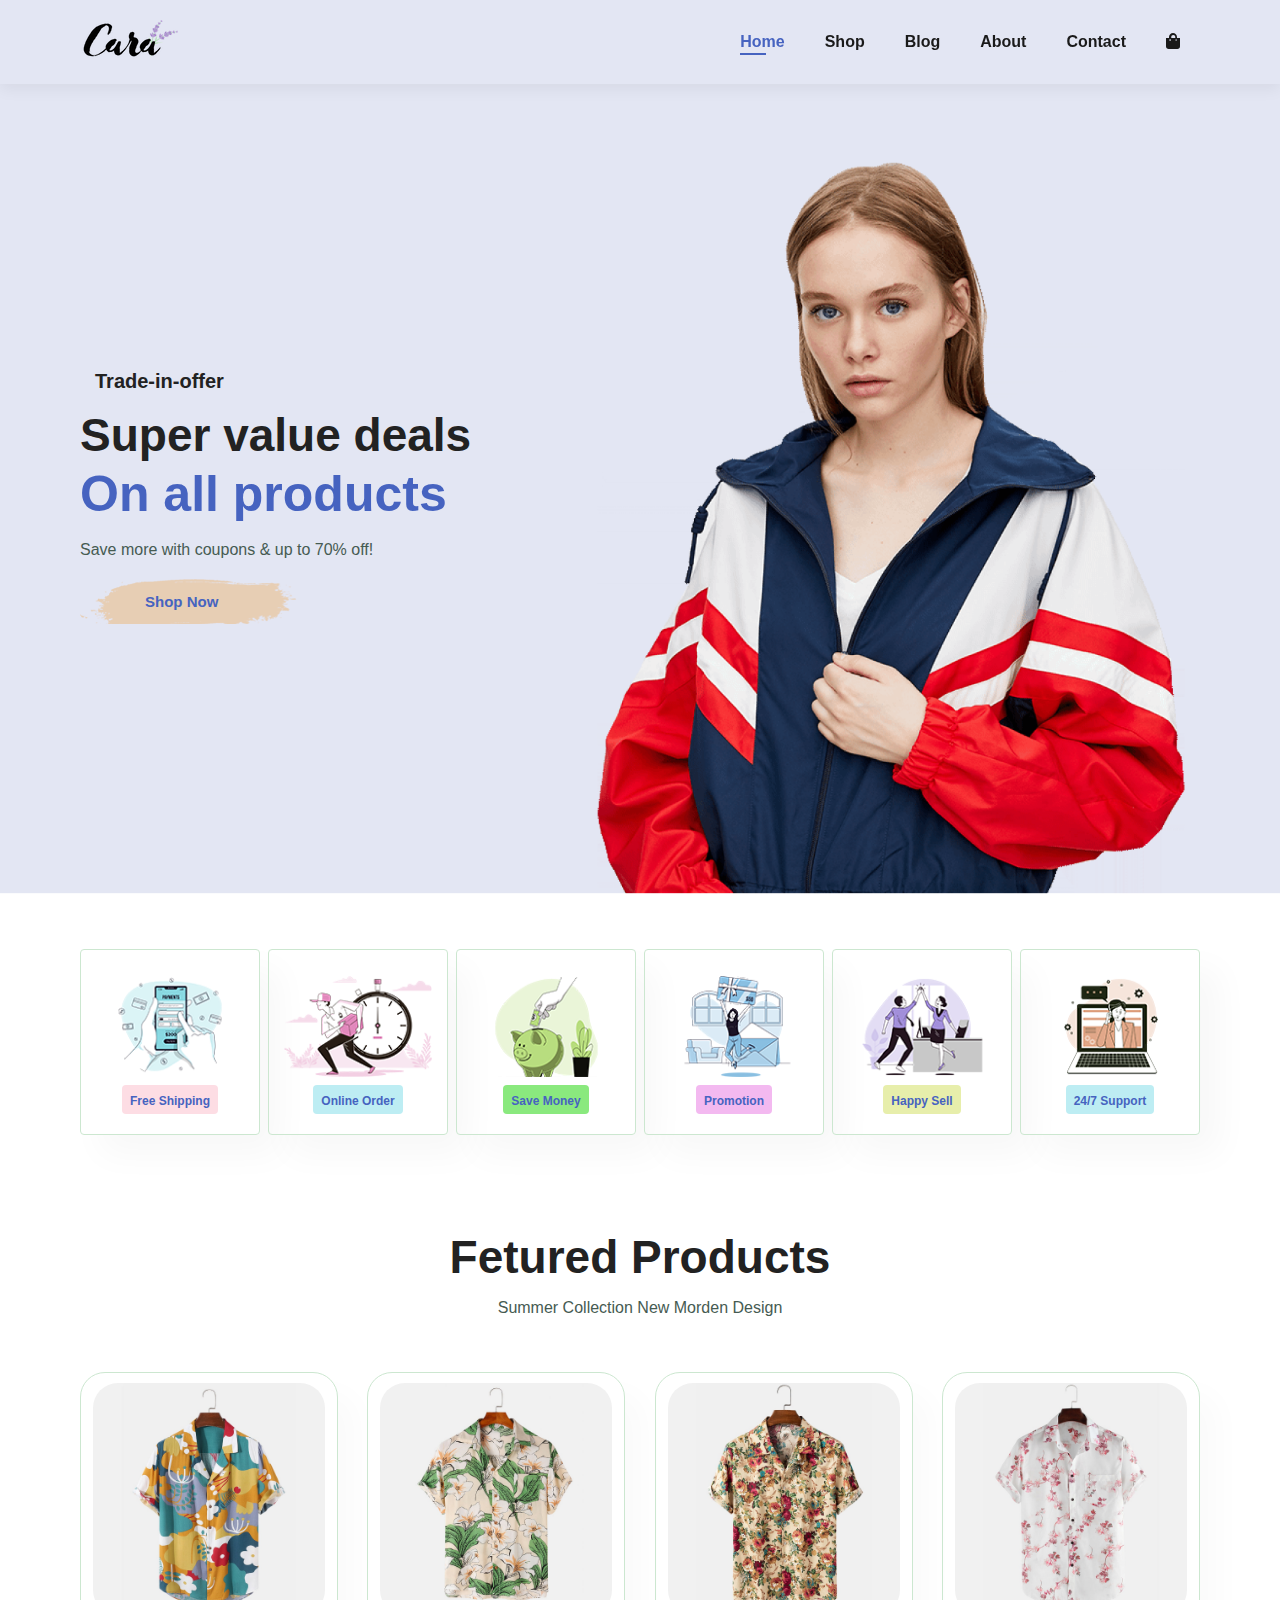
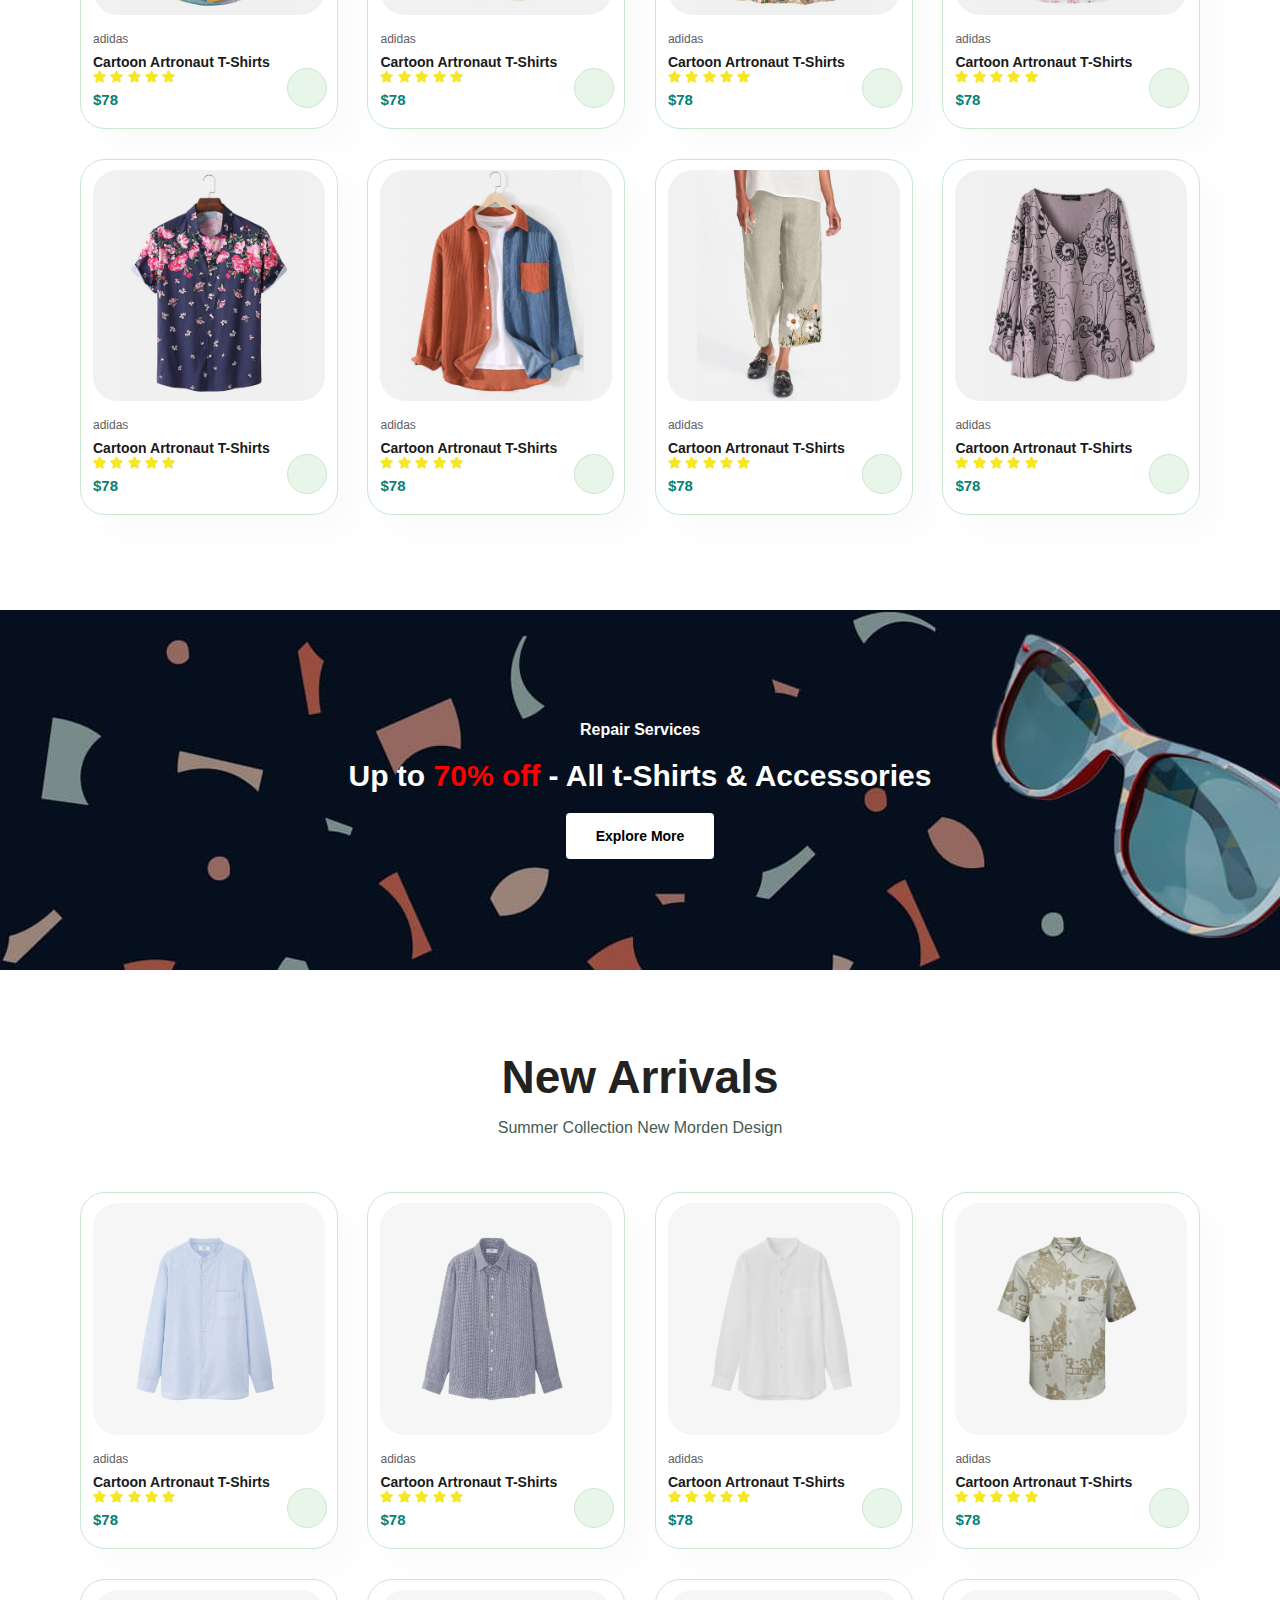
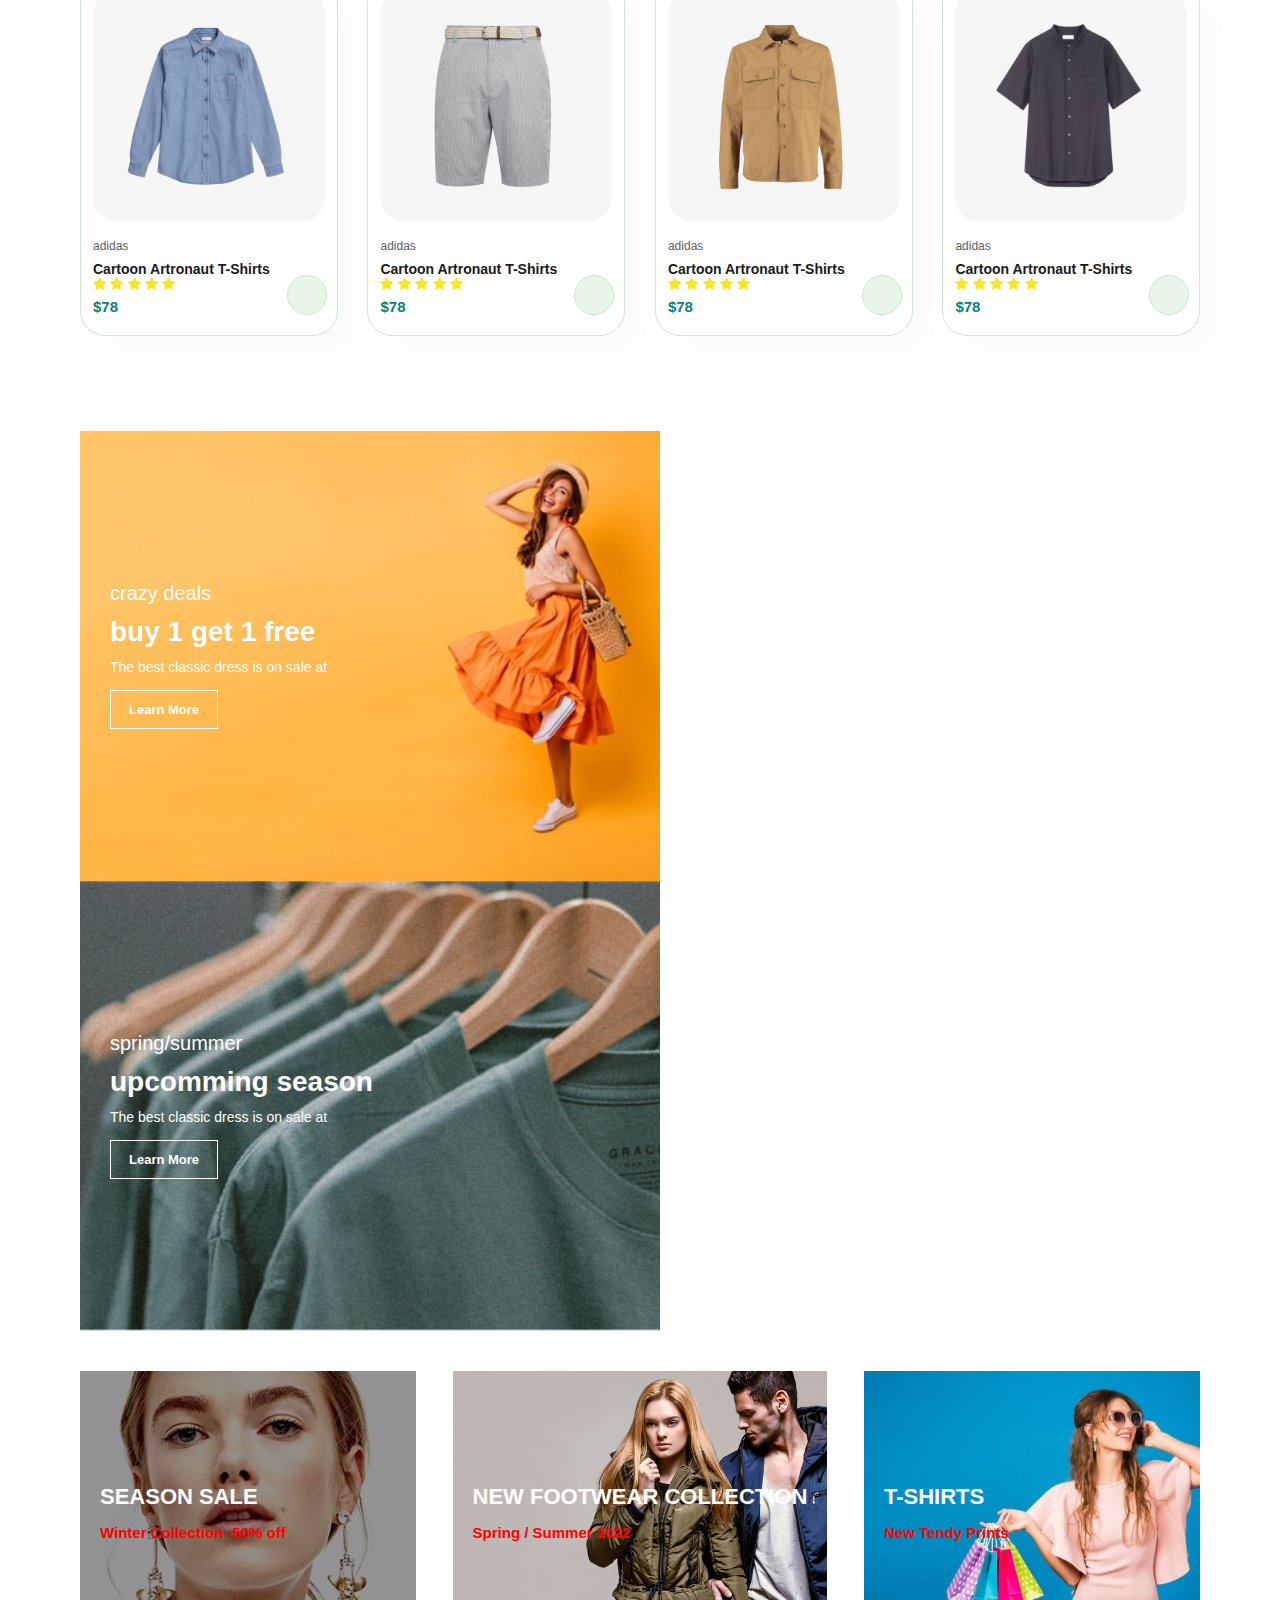
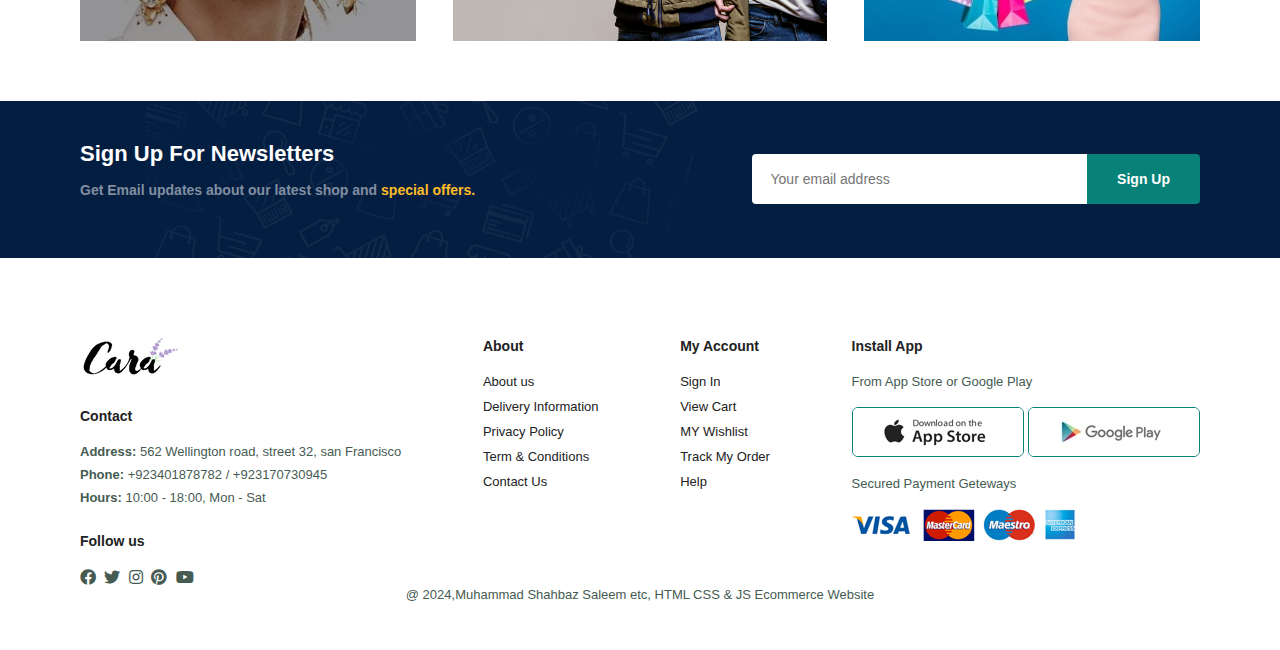
<file: index.html>
<!DOCTYPE html>
<html lang="en">
<head>
    <meta charset="UTF-8">
    <meta name="viewport" content="width=device-width, initial-scale=1.0">
    <title>Shahbaz Ecommerce Web</title>
    <link rel="stylesheet" href="https://pro.fontawesome.com/releases/v5.10.0/css/all.css" />
    <link rel="stylesheet" href="style.css">
</head>
<body>

    <section id="header">
        <a href="#">
            <img src="img/logo.png" class="logo" alt="">
        </a>

    <div>
         <ul id="navbar">
            <li><a class="active" href="index.html">Home</a></li>
            <li><a href="shop.html">Shop</a></li>
            <li><a href="blog.html">Blog</a></li>
            <li><a href="about.html">About</a></li>
            <li><a href="contact.html">Contact</a></li>
            <li id="ig-bag"><a href="chart.html"><i class="fa fa-shopping-bag"></i></a></li>
            <a href="#" id="close"><i class="fa fa-times"></i></a>
         </ul>
    </div>
    <div id="mobile">
        <a href="chart.html"><i class="fa fa-shopping-bag"></i></a>
        <i id="bar" class="fa fa-outdent"></i>
    </div>
    </section>

    <section id="hero">
        <h4>Trade-in-offer</h4>
        <h2>Super value deals</h2>
        <h1>On all products</h1>
        <p>Save more with coupons & up to 70% off! </p>
        <button>Shop Now</button>
    </section>

    <section id="feature" class="section-p1">
        <div class="fe-box">
            <img src="img/features/f1.png" alt="">
            <h6>Free Shipping</h6>
        </div>
        <div class="fe-box">
            <img src="img/features/f2.png" alt="">
            <h6>Online Order</h6>
        </div>
        <div class="fe-box">
            <img src="img/features/f3.png" alt="">
            <h6>Save Money</h6>
        </div>
        <div class="fe-box">
            <img src="img/features/f4.png" alt="">
            <h6>Promotion</h6>
        </div>
        <div class="fe-box">
            <img src="img/features/f5.png" alt="">
            <h6>Happy Sell</h6>
        </div>
        <div class="fe-box">
            <img src="img/features/f6.png" alt="">
            <h6>24/7 Support</h6>
        </div>
    </section>

    <section id="product1" class="section-p1">

        <h2>Fetured Products</h2>
        <p>Summer Collection New Morden Design</p>
        <div class="pro-container">
            <div class="pro">
                <img src="img/products/f1.jpg" alt="">
                <div class="des">
                    <span>adidas</span>
                    <h5>Cartoon Artronaut T-Shirts</h5>
                    <div class="star">
                        <i class="fa fa-star"></i>
                        <i class="fa fa-star"></i>
                        <i class="fa fa-star"></i>
                        <i class="fa fa-star"></i>
                        <i class="fa fa-star"></i>
                    </div>
                    <h4>$78</h4>
                </div>
                <a href="#"><i class="fa fa-shopping-cart cart" ></i></a>
                </div>

                <div class="pro">
                    <img src="img/products/f2.jpg" alt="">
                    <div class="des">
                        <span>adidas</span>
                        <h5>Cartoon Artronaut T-Shirts</h5>
                        <div class="star">
                            <i class="fa fa-star"></i>
                            <i class="fa fa-star"></i>
                            <i class="fa fa-star"></i>
                            <i class="fa fa-star"></i>
                            <i class="fa fa-star"></i>
                        </div>
                        <h4>$78</h4>
                    </div>
                    <a href="#"><i class="fa fa-shopping-cart cart" ></i></a>
                    </div>

                    <div class="pro">
                        <img src="img/products/f3.jpg" alt="">
                        <div class="des">
                            <span>adidas</span>
                            <h5>Cartoon Artronaut T-Shirts</h5>
                            <div class="star">
                                <i class="fa fa-star"></i>
                                <i class="fa fa-star"></i>
                                <i class="fa fa-star"></i>
                                <i class="fa fa-star"></i>
                                <i class="fa fa-star"></i>
                            </div>
                            <h4>$78</h4>
                        </div>
                        <a href="#"><i class="fa fa-shopping-cart cart" ></i></a>
                        </div>

                        <div class="pro">
                            <img src="img/products/f4.jpg" alt="">
                            <div class="des">
                                <span>adidas</span>
                                <h5>Cartoon Artronaut T-Shirts</h5>
                                <div class="star">
                                    <i class="fa fa-star"></i>
                                    <i class="fa fa-star"></i>
                                    <i class="fa fa-star"></i>
                                    <i class="fa fa-star"></i>
                                    <i class="fa fa-star"></i>
                                </div>
                                <h4>$78</h4>
                            </div>
                            <a href="#"><i class="fa fa-shopping-cart cart" ></i></a>
                            </div>

                            <div class="pro">
                                <img src="img/products/f5.jpg" alt="">
                                <div class="des">
                                    <span>adidas</span>
                                    <h5>Cartoon Artronaut T-Shirts</h5>
                                    <div class="star">
                                        <i class="fa fa-star"></i>
                                        <i class="fa fa-star"></i>
                                        <i class="fa fa-star"></i>
                                        <i class="fa fa-star"></i>
                                        <i class="fa fa-star"></i>
                                    </div>
                                    <h4>$78</h4>
                                </div>
                                <a href="#"><i class="fa fa-shopping-cart cart" ></i></a>
                                </div>

                                <div class="pro">
                                    <img src="img/products/f6.jpg" alt="">
                                    <div class="des">
                                        <span>adidas</span>
                                        <h5>Cartoon Artronaut T-Shirts</h5>
                                        <div class="star">
                                            <i class="fa fa-star"></i>
                                            <i class="fa fa-star"></i>
                                            <i class="fa fa-star"></i>
                                            <i class="fa fa-star"></i>
                                            <i class="fa fa-star"></i>
                                        </div>
                                        <h4>$78</h4>
                                    </div>
                                    <a href="#"><i class="fa fa-shopping-cart cart" ></i></a>
                                    </div>

                                    <div class="pro">
                                        <img src="img/products/f7.jpg" alt="">
                                        <div class="des">
                                            <span>adidas</span>
                                            <h5>Cartoon Artronaut T-Shirts</h5>
                                            <div class="star">
                                                <i class="fa fa-star"></i>
                                                <i class="fa fa-star"></i>
                                                <i class="fa fa-star"></i>
                                                <i class="fa fa-star"></i>
                                                <i class="fa fa-star"></i>
                                            </div>
                                            <h4>$78</h4>
                                        </div>
                                        <a href="#"><i class="fa fa-shopping-cart cart" ></i></a>
                                        </div>

                                        <div class="pro">
                                            <img src="img/products/f8.jpg" alt="">
                                            <div class="des">
                                                <span>adidas</span>
                                                <h5>Cartoon Artronaut T-Shirts</h5>
                                                <div class="star">
                                                    <i class="fa fa-star"></i>
                                                    <i class="fa fa-star"></i>
                                                    <i class="fa fa-star"></i>
                                                    <i class="fa fa-star"></i>
                                                    <i class="fa fa-star"></i>
                                                </div>
                                                <h4>$78</h4>
                                            </div>
                                            <a href="#"><i class="fa fa-shopping-cart cart" ></i></a>
                                            </div>

        </div>
    </section>

    <section id="bannar" class="section-m1">
        <h4>Repair Services</h4>
        <h2>Up to <span>70% off</span> - All t-Shirts & Accessories </h2>
        <button class="normal">Explore More</button>
    </section>

    <section id="product1" class="section-p1">

        <h2>New Arrivals</h2>
        <p>Summer Collection New Morden Design</p>
        <div class="pro-container">
            <div class="pro">
                <img src="img/products/n1.jpg" alt="">
                <div class="des">
                    <span>adidas</span>
                    <h5>Cartoon Artronaut T-Shirts</h5>
                    <div class="star">
                        <i class="fa fa-star"></i>
                        <i class="fa fa-star"></i>
                        <i class="fa fa-star"></i>
                        <i class="fa fa-star"></i>
                        <i class="fa fa-star"></i>
                    </div>
                    <h4>$78</h4>
                </div>
                <a href="#"><i class="fa fa-shopping-cart cart" ></i></a>
                </div>

                <div class="pro">
                    <img src="img/products/n2.jpg" alt="">
                    <div class="des">
                        <span>adidas</span>
                        <h5>Cartoon Artronaut T-Shirts</h5>
                        <div class="star">
                            <i class="fa fa-star"></i>
                            <i class="fa fa-star"></i>
                            <i class="fa fa-star"></i>
                            <i class="fa fa-star"></i>
                            <i class="fa fa-star"></i>
                        </div>
                        <h4>$78</h4>
                    </div>
                    <a href="#"><i class="fa fa-shopping-cart cart" ></i></a>
                    </div>

                    <div class="pro">
                        <img src="img/products/n3.jpg" alt="">
                        <div class="des">
                            <span>adidas</span>
                            <h5>Cartoon Artronaut T-Shirts</h5>
                            <div class="star">
                                <i class="fa fa-star"></i>
                                <i class="fa fa-star"></i>
                                <i class="fa fa-star"></i>
                                <i class="fa fa-star"></i>
                                <i class="fa fa-star"></i>
                            </div>
                            <h4>$78</h4>
                        </div>
                        <a href="#"><i class="fa fa-shopping-cart cart" ></i></a>
                        </div>

                        <div class="pro">
                            <img src="img/products/n4.jpg" alt="">
                            <div class="des">
                                <span>adidas</span>
                                <h5>Cartoon Artronaut T-Shirts</h5>
                                <div class="star">
                                    <i class="fa fa-star"></i>
                                    <i class="fa fa-star"></i>
                                    <i class="fa fa-star"></i>
                                    <i class="fa fa-star"></i>
                                    <i class="fa fa-star"></i>
                                </div>
                                <h4>$78</h4>
                            </div>
                            <a href="#"><i class="fa fa-shopping-cart cart" ></i></a>
                            </div>

                            <div class="pro">
                                <img src="img/products/n5.jpg" alt="">
                                <div class="des">
                                    <span>adidas</span>
                                    <h5>Cartoon Artronaut T-Shirts</h5>
                                    <div class="star">
                                        <i class="fa fa-star"></i>
                                        <i class="fa fa-star"></i>
                                        <i class="fa fa-star"></i>
                                        <i class="fa fa-star"></i>
                                        <i class="fa fa-star"></i>
                                    </div>
                                    <h4>$78</h4>
                                </div>
                                <a href="#"><i class="fa fa-shopping-cart cart" ></i></a>
                                </div>

                                <div class="pro">
                                    <img src="img/products/n6.jpg" alt="">
                                    <div class="des">
                                        <span>adidas</span>
                                        <h5>Cartoon Artronaut T-Shirts</h5>
                                        <div class="star">
                                            <i class="fa fa-star"></i>
                                            <i class="fa fa-star"></i>
                                            <i class="fa fa-star"></i>
                                            <i class="fa fa-star"></i>
                                            <i class="fa fa-star"></i>
                                        </div>
                                        <h4>$78</h4>
                                    </div>
                                    <a href="#"><i class="fa fa-shopping-cart cart" ></i></a>
                                    </div>

                                    <div class="pro">
                                        <img src="img/products/n7.jpg" alt="">
                                        <div class="des">
                                            <span>adidas</span>
                                            <h5>Cartoon Artronaut T-Shirts</h5>
                                            <div class="star">
                                                <i class="fa fa-star"></i>
                                                <i class="fa fa-star"></i>
                                                <i class="fa fa-star"></i>
                                                <i class="fa fa-star"></i>
                                                <i class="fa fa-star"></i>
                                            </div>
                                            <h4>$78</h4>
                                        </div>
                                        <a href="#"><i class="fa fa-shopping-cart cart" ></i></a>
                                        </div>

                                        <div class="pro">
                                            <img src="img/products/n8.jpg" alt="">
                                            <div class="des">
                                                <span>adidas</span>
                                                <h5>Cartoon Artronaut T-Shirts</h5>
                                                <div class="star">
                                                    <i class="fa fa-star"></i>
                                                    <i class="fa fa-star"></i>
                                                    <i class="fa fa-star"></i>
                                                    <i class="fa fa-star"></i>
                                                    <i class="fa fa-star"></i>
                                                </div>
                                                <h4>$78</h4>
                                            </div>
                                            <a href="#"><i class="fa fa-shopping-cart cart" ></i></a>
                                            </div>

        </div>
    </section>

    <section id="sm-bannar" class="section-p1">
        <div class="bannar-box">
            <h4>crazy deals</h4>
            <h2>buy 1 get 1 free</h2>
            <span>The best classic dress is on sale at</span>
            <button class="white">Learn More</button>
        </div>
        <div class="bannar-box bannar-box2">
            <h4>spring/summer</h4>
            <h2>upcomming season</h2>
            <span>The best classic dress is on sale at</span>
            <button class="white">Learn More</button>
        </div>
        </section>

    <section id="bannar3">
        <div class="bannar-box">
            <h2>SEASON SALE</h2>
            <h3>Winter Collection -50% off</h3>
        </div>
        <div class="bannar-box bannar-box2">
            <h2>NEW FOOTWEAR COLLECTION</h2>
            <h3>Spring / Summer 2022</h3>
        </div>
        <div class="bannar-box bannar-box3">
            <h2>T-SHIRTS</h2>
            <h3>New Tendy Prints</h3>
        </div>
        
        </section>

    <section id="newsletter" class="section-p1 section-m1" >
        <div class="newtext">
            <h4>Sign Up For Newsletters</h4>
            <p>Get Email updates about our latest shop and <span>special offers.</span> </p>
        </div>
        <div class="form">
            <input type="text" placeholder="Your email address" name="" id="">
            <button class="normal">Sign Up</button>
        </div>
    </section>

    <footer class="section-p1">
        <div class="col">
            <img class="logo" src="img/logo.png" alt="">
            <h4>Contact</h4>
            <p><strong>Address: </strong> 562 Wellington road, street 32, san Francisco</p>
            <p><strong>Phone: </strong> +923401878782 / +923170730945</p>
            <p><strong>Hours: </strong> 10:00 - 18:00, Mon - Sat</p>
            <div class="follow">
                <h4>Follow us</h4>
                <div class="icon">
                    <i class="fab fa-facebook"></i>
                    <i class="fab fa-twitter"></i>
                    <i class="fab fa-instagram"></i>
                    <i class="fab fa-pinterest"></i>
                    <i class="fab fa-youtube"></i>
                </div>
            </div> 
        </div>
        <div class="col">
            <h4>About</h4>
            <a href="#">About us</a>
            <a href="#">Delivery Information</a>
            <a href="#">Privacy Policy</a>
            <a href="#">Term & Conditions</a>
            <a href="#">Contact Us</a>
        </div>
        <div class="col">
            <h4>My Account</h4>
            <a href="#">Sign In</a>
            <a href="#">View Cart</a>
            <a href="#">MY Wishlist</a>
            <a href="#">Track My Order</a>
            <a href="#">Help</a>
        </div>

        <div class="col install">
            <h4>Install App</h4>
            <p>From App Store or Google Play</p>
            <div class="row">
                <img src="img/pay/app.jpg" alt="">
                <img src="img/pay/play.jpg" alt="">
            </div>
            <p>Secured Payment Geteways </p>
            <img src="img/pay/pay.png" alt="">
        </div>

        <div class="copyright">
            <p>@ 2024,Muhammad Shahbaz Saleem etc, HTML CSS & JS Ecommerce Website</p>
        </div>

    </footer>
    <script src="script.js"></script>
</body>
</html>
</file>
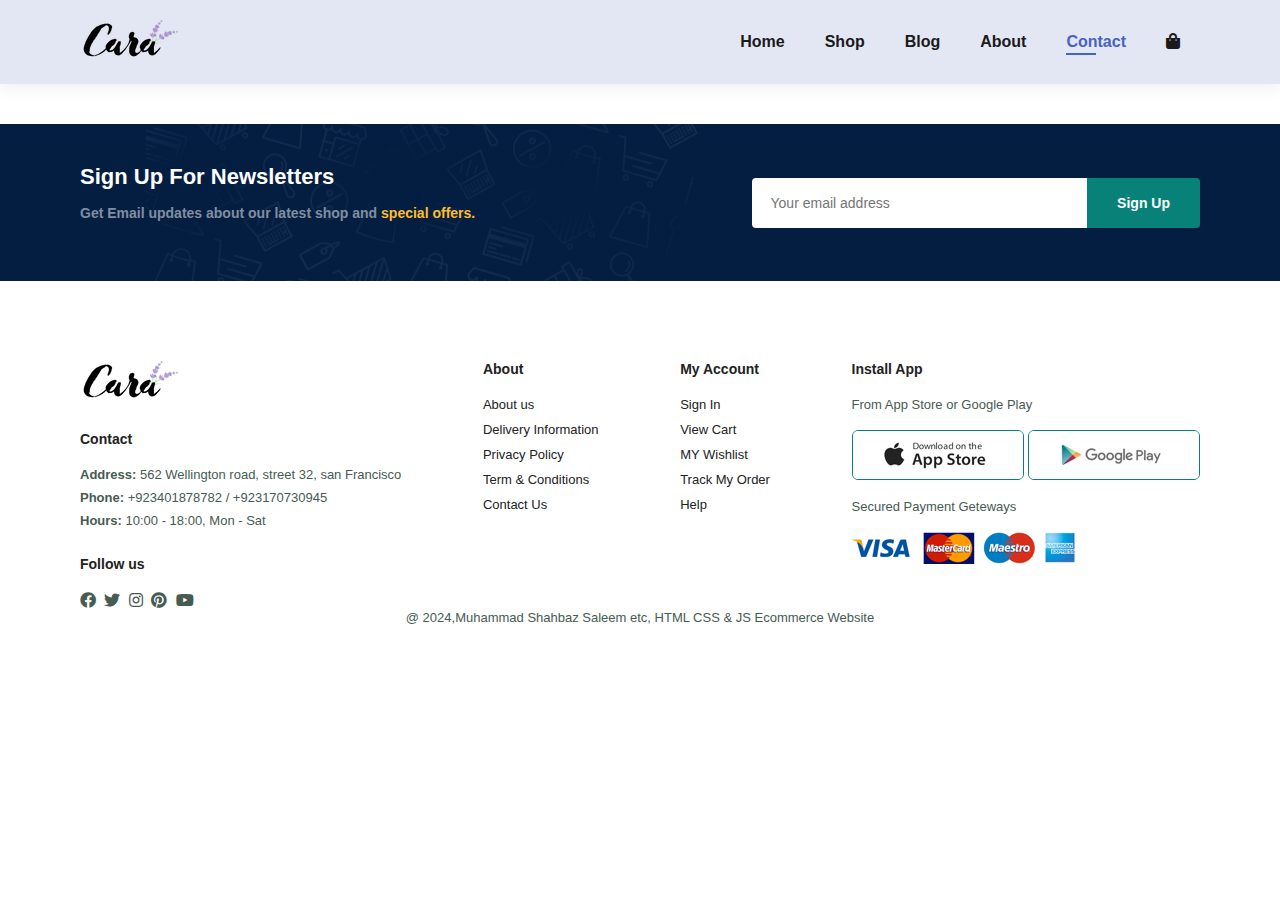
<file: contact.html>
<!DOCTYPE html>
<html lang="en">
<head>
    <meta charset="UTF-8">
    <meta name="viewport" content="width=device-width, initial-scale=1.0">
    <title>Shahbaz Ecommerce Web</title>
    <link rel="stylesheet" href="https://pro.fontawesome.com/releases/v5.10.0/css/all.css" />
    <link rel="stylesheet" href="style.css">
</head>
<body>

    <section id="header">
        <a href="#">
            <img src="img/logo.png" class="logo" alt="">
        </a>

    <div>
         <ul id="navbar">
            <li><a href="index.html">Home</a></li>
            <li><a href="shop.html">Shop</a></li>
            <li><a href="blog.html">Blog</a></li>
            <li><a href="about.html">About</a></li>
            <li><a class="active" href="contact.html">Contact</a></li>
            <li id="ig-bag"><a href="chart.html"><i class="fa fa-shopping-bag"></i></a></li>
            <a href="#" id="close"><i class="fa fa-times"></i></a>
         </ul>
    </div>
    <div id="mobile">
        <a href="chart.html"><i class="fa fa-shopping-bag"></i></a>
        <i id="bar" class="fa fa-outdent"></i>
    </div>
    </section>

    <section id="newsletter" class="section-p1 section-m1" >
        <div class="newtext">
            <h4>Sign Up For Newsletters</h4>
            <p>Get Email updates about our latest shop and <span>special offers.</span> </p>
        </div>
        <div class="form">
            <input type="text" placeholder="Your email address" name="" id="">
            <button class="normal">Sign Up</button>
        </div>
    </section>

    <footer class="section-p1">
        <div class="col">
            <img class="logo" src="img/logo.png" alt="">
            <h4>Contact</h4>
            <p><strong>Address: </strong> 562 Wellington road, street 32, san Francisco</p>
            <p><strong>Phone: </strong> +923401878782 / +923170730945</p>
            <p><strong>Hours: </strong> 10:00 - 18:00, Mon - Sat</p>
            <div class="follow">
                <h4>Follow us</h4>
                <div class="icon">
                    <i class="fab fa-facebook"></i>
                    <i class="fab fa-twitter"></i>
                    <i class="fab fa-instagram"></i>
                    <i class="fab fa-pinterest"></i>
                    <i class="fab fa-youtube"></i>
                </div>
            </div> 
        </div>
        <div class="col">
            <h4>About</h4>
            <a href="#">About us</a>
            <a href="#">Delivery Information</a>
            <a href="#">Privacy Policy</a>
            <a href="#">Term & Conditions</a>
            <a href="#">Contact Us</a>
        </div>
        <div class="col">
            <h4>My Account</h4>
            <a href="#">Sign In</a>
            <a href="#">View Cart</a>
            <a href="#">MY Wishlist</a>
            <a href="#">Track My Order</a>
            <a href="#">Help</a>
        </div>

        <div class="col install">
            <h4>Install App</h4>
            <p>From App Store or Google Play</p>
            <div class="row">
                <img src="img/pay/app.jpg" alt="">
                <img src="img/pay/play.jpg" alt="">
            </div>
            <p>Secured Payment Geteways </p>
            <img src="img/pay/pay.png" alt="">
        </div>

        <div class="copyright">
            <p>@ 2024,Muhammad Shahbaz Saleem etc, HTML CSS & JS Ecommerce Website</p>
        </div>

    </footer>
    <script src="script.js"></script>
</body>
</html>
</file>
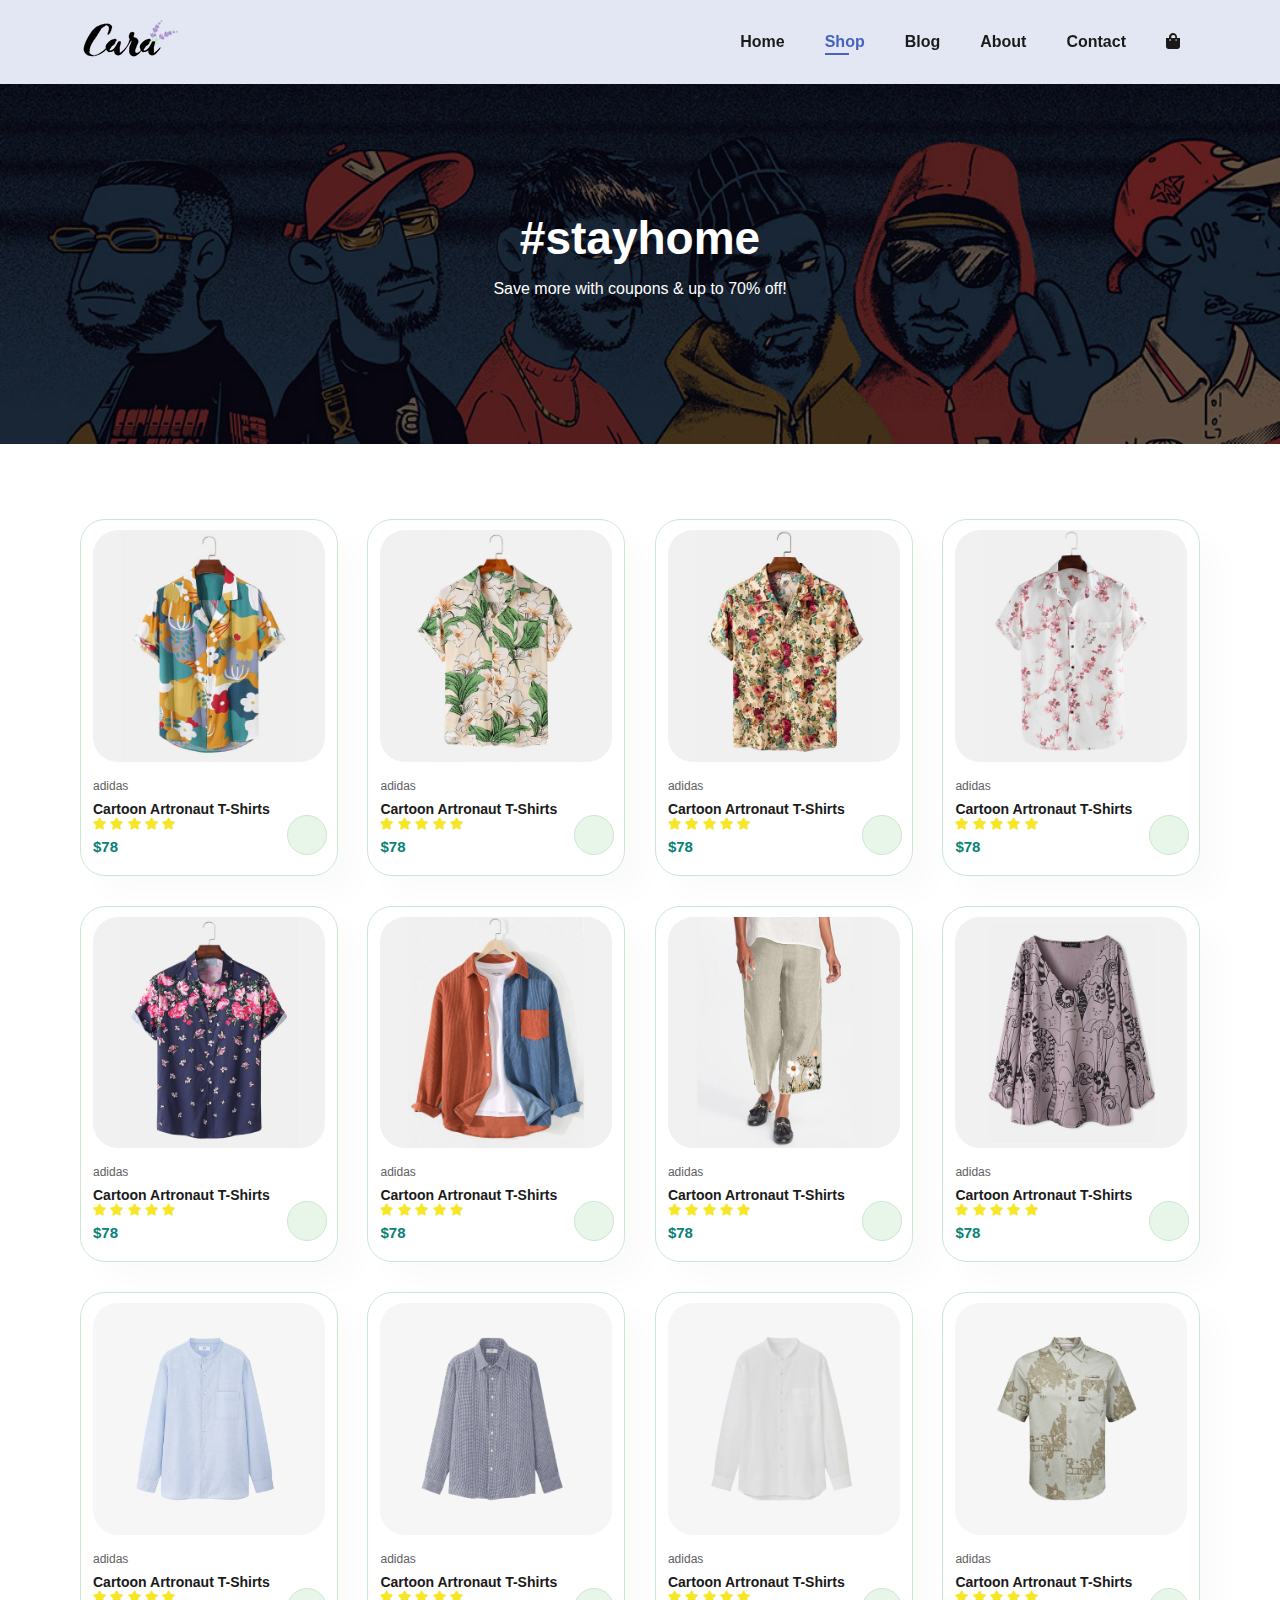
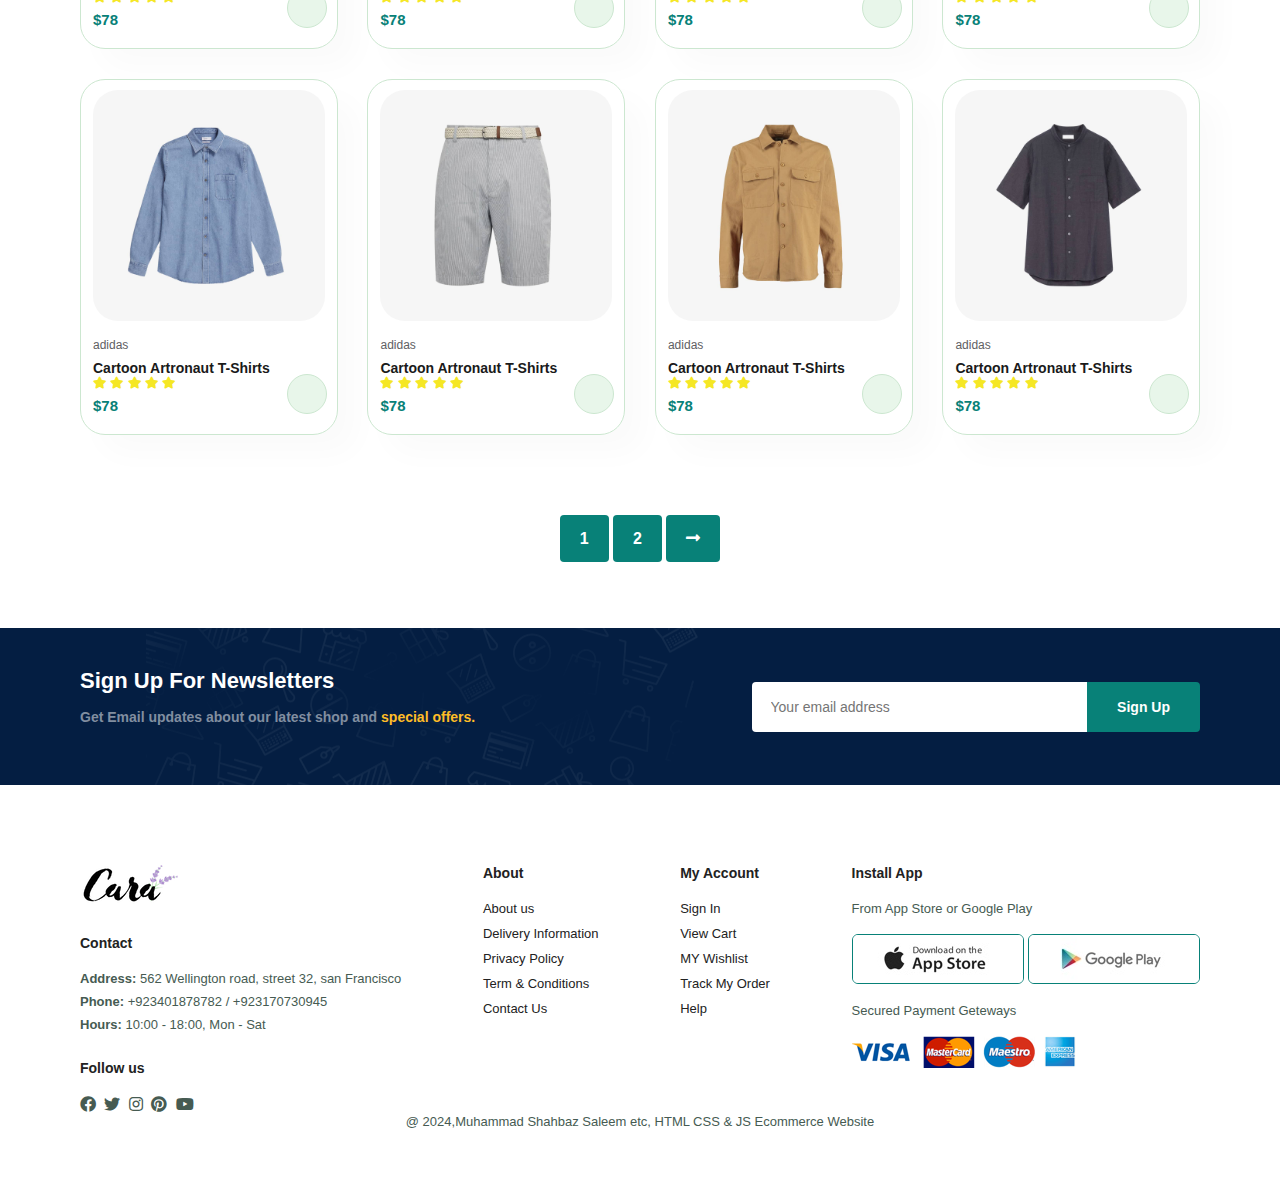
<file: shop.html>
<!DOCTYPE html>
<html lang="en">

<head>
    <meta charset="UTF-8">
    <meta name="viewport" content="width=device-width, initial-scale=1.0">
    <title>Shahbaz Ecommerce Web</title>
    <link rel="stylesheet" href="https://pro.fontawesome.com/releases/v5.10.0/css/all.css" />
    <link rel="stylesheet" href="style.css">
</head>

<body>

    <section id="header">
        <a href="#">
            <img src="img/logo.png" class="logo" alt="">
        </a>

        <div>
            <ul id="navbar">
                <li><a href="index.html">Home</a></li>
                <li><a class="active" href="shop.html">Shop</a></li>
                <li><a href="blog.html">Blog</a></li>
                <li><a href="about.html">About</a></li>
                <li><a href="contact.html">Contact</a></li>
                <li id="ig-bag"><a href="chart.html"><i class="fa fa-shopping-bag"></i></a></li>
                <a href="#" id="close"><i class="fa fa-times"></i></a>
            </ul>
        </div>
        <div id="mobile">
            <a href="chart.html"><i class="fa fa-shopping-bag"></i></a>
            <i id="bar" class="fa fa-outdent"></i>
        </div>
    </section>

    <section id="page-header">

        <h2>#stayhome</h2>
        <p>Save more with coupons & up to 70% off! </p>
    </section>


    <section id="product1" class="section-p1">


        <div class="pro-container">
            <div class="pro" onclick="window.location.href='sproduct.html'">
                <img src="img/products/f1.jpg" >
                <div class="des">
                    <span>adidas</span>
                    <h5>Cartoon Artronaut T-Shirts</h5>
                    <div class="star">
                        <i class="fa fa-star"></i>
                        <i class="fa fa-star"></i>
                        <i class="fa fa-star"></i>
                        <i class="fa fa-star"></i>
                        <i class="fa fa-star"></i>
                    </div>
                    <h4>$78</h4>
                </div>
                <a href="#"><i class="fa fa-shopping-cart cart"></i></a>
            </div>

            <div class="pro">
                <img src="img/products/f2.jpg" alt="">
                <div class="des">
                    <span>adidas</span>
                    <h5>Cartoon Artronaut T-Shirts</h5>
                    <div class="star">
                        <i class="fa fa-star"></i>
                        <i class="fa fa-star"></i>
                        <i class="fa fa-star"></i>
                        <i class="fa fa-star"></i>
                        <i class="fa fa-star"></i>
                    </div>
                    <h4>$78</h4>
                </div>
                <a href="#"><i class="fa fa-shopping-cart cart"></i></a>
            </div>

            <div class="pro">
                <img src="img/products/f3.jpg" alt="">
                <div class="des">
                    <span>adidas</span>
                    <h5>Cartoon Artronaut T-Shirts</h5>
                    <div class="star">
                        <i class="fa fa-star"></i>
                        <i class="fa fa-star"></i>
                        <i class="fa fa-star"></i>
                        <i class="fa fa-star"></i>
                        <i class="fa fa-star"></i>
                    </div>
                    <h4>$78</h4>
                </div>
                <a href="#"><i class="fa fa-shopping-cart cart"></i></a>
            </div>

            <div class="pro">
                <img src="img/products/f4.jpg" alt="">
                <div class="des">
                    <span>adidas</span>
                    <h5>Cartoon Artronaut T-Shirts</h5>
                    <div class="star">
                        <i class="fa fa-star"></i>
                        <i class="fa fa-star"></i>
                        <i class="fa fa-star"></i>
                        <i class="fa fa-star"></i>
                        <i class="fa fa-star"></i>
                    </div>
                    <h4>$78</h4>
                </div>
                <a href="#"><i class="fa fa-shopping-cart cart"></i></a>
            </div>

            <div class="pro">
                <img src="img/products/f5.jpg" alt="">
                <div class="des">
                    <span>adidas</span>
                    <h5>Cartoon Artronaut T-Shirts</h5>
                    <div class="star">
                        <i class="fa fa-star"></i>
                        <i class="fa fa-star"></i>
                        <i class="fa fa-star"></i>
                        <i class="fa fa-star"></i>
                        <i class="fa fa-star"></i>
                    </div>
                    <h4>$78</h4>
                </div>
                <a href="#"><i class="fa fa-shopping-cart cart"></i></a>
            </div>

            <div class="pro">
                <img src="img/products/f6.jpg" alt="">
                <div class="des">
                    <span>adidas</span>
                    <h5>Cartoon Artronaut T-Shirts</h5>
                    <div class="star">
                        <i class="fa fa-star"></i>
                        <i class="fa fa-star"></i>
                        <i class="fa fa-star"></i>
                        <i class="fa fa-star"></i>
                        <i class="fa fa-star"></i>
                    </div>
                    <h4>$78</h4>
                </div>
                <a href="#"><i class="fa fa-shopping-cart cart"></i></a>
            </div>

            <div class="pro">
                <img src="img/products/f7.jpg" alt="">
                <div class="des">
                    <span>adidas</span>
                    <h5>Cartoon Artronaut T-Shirts</h5>
                    <div class="star">
                        <i class="fa fa-star"></i>
                        <i class="fa fa-star"></i>
                        <i class="fa fa-star"></i>
                        <i class="fa fa-star"></i>
                        <i class="fa fa-star"></i>
                    </div>
                    <h4>$78</h4>
                </div>
                <a href="#"><i class="fa fa-shopping-cart cart"></i></a>
            </div>

            <div class="pro">
                <img src="img/products/f8.jpg" alt="">
                <div class="des">
                    <span>adidas</span>
                    <h5>Cartoon Artronaut T-Shirts</h5>
                    <div class="star">
                        <i class="fa fa-star"></i>
                        <i class="fa fa-star"></i>
                        <i class="fa fa-star"></i>
                        <i class="fa fa-star"></i>
                        <i class="fa fa-star"></i>
                    </div>
                    <h4>$78</h4>
                </div>
                <a href="#"><i class="fa fa-shopping-cart cart"></i></a>
            </div>


            <div class="pro">
                <img src="img/products/n1.jpg" alt="">
                <div class="des">
                    <span>adidas</span>
                    <h5>Cartoon Artronaut T-Shirts</h5>
                    <div class="star">
                        <i class="fa fa-star"></i>
                        <i class="fa fa-star"></i>
                        <i class="fa fa-star"></i>
                        <i class="fa fa-star"></i>
                        <i class="fa fa-star"></i>
                    </div>
                    <h4>$78</h4>
                </div>
                <a href="#"><i class="fa fa-shopping-cart cart"></i></a>
            </div>

            <div class="pro">
                <img src="img/products/n2.jpg" alt="">
                <div class="des">
                    <span>adidas</span>
                    <h5>Cartoon Artronaut T-Shirts</h5>
                    <div class="star">
                        <i class="fa fa-star"></i>
                        <i class="fa fa-star"></i>
                        <i class="fa fa-star"></i>
                        <i class="fa fa-star"></i>
                        <i class="fa fa-star"></i>
                    </div>
                    <h4>$78</h4>
                </div>
                <a href="#"><i class="fa fa-shopping-cart cart"></i></a>
            </div>

            <div class="pro">
                <img src="img/products/n3.jpg" alt="">
                <div class="des">
                    <span>adidas</span>
                    <h5>Cartoon Artronaut T-Shirts</h5>
                    <div class="star">
                        <i class="fa fa-star"></i>
                        <i class="fa fa-star"></i>
                        <i class="fa fa-star"></i>
                        <i class="fa fa-star"></i>
                        <i class="fa fa-star"></i>
                    </div>
                    <h4>$78</h4>
                </div>
                <a href="#"><i class="fa fa-shopping-cart cart"></i></a>
            </div>

            <div class="pro">
                <img src="img/products/n4.jpg" alt="">
                <div class="des">
                    <span>adidas</span>
                    <h5>Cartoon Artronaut T-Shirts</h5>
                    <div class="star">
                        <i class="fa fa-star"></i>
                        <i class="fa fa-star"></i>
                        <i class="fa fa-star"></i>
                        <i class="fa fa-star"></i>
                        <i class="fa fa-star"></i>
                    </div>
                    <h4>$78</h4>
                </div>
                <a href="#"><i class="fa fa-shopping-cart cart"></i></a>
            </div>

            <div class="pro">
                <img src="img/products/n5.jpg" alt="">
                <div class="des">
                    <span>adidas</span>
                    <h5>Cartoon Artronaut T-Shirts</h5>
                    <div class="star">
                        <i class="fa fa-star"></i>
                        <i class="fa fa-star"></i>
                        <i class="fa fa-star"></i>
                        <i class="fa fa-star"></i>
                        <i class="fa fa-star"></i>
                    </div>
                    <h4>$78</h4>
                </div>
                <a href="#"><i class="fa fa-shopping-cart cart"></i></a>
            </div>

            <div class="pro">
                <img src="img/products/n6.jpg" alt="">
                <div class="des">
                    <span>adidas</span>
                    <h5>Cartoon Artronaut T-Shirts</h5>
                    <div class="star">
                        <i class="fa fa-star"></i>
                        <i class="fa fa-star"></i>
                        <i class="fa fa-star"></i>
                        <i class="fa fa-star"></i>
                        <i class="fa fa-star"></i>
                    </div>
                    <h4>$78</h4>
                </div>
                <a href="#"><i class="fa fa-shopping-cart cart"></i></a>
            </div>

            <div class="pro">
                <img src="img/products/n7.jpg" alt="">
                <div class="des">
                    <span>adidas</span>
                    <h5>Cartoon Artronaut T-Shirts</h5>
                    <div class="star">
                        <i class="fa fa-star"></i>
                        <i class="fa fa-star"></i>
                        <i class="fa fa-star"></i>
                        <i class="fa fa-star"></i>
                        <i class="fa fa-star"></i>
                    </div>
                    <h4>$78</h4>
                </div>
                <a href="#"><i class="fa fa-shopping-cart cart"></i></a>
            </div>

            <div class="pro">
                <img src="img/products/n8.jpg" alt="">
                <div class="des">
                    <span>adidas</span>
                    <h5>Cartoon Artronaut T-Shirts</h5>
                    <div class="star">
                        <i class="fa fa-star"></i>
                        <i class="fa fa-star"></i>
                        <i class="fa fa-star"></i>
                        <i class="fa fa-star"></i>
                        <i class="fa fa-star"></i>
                    </div>
                    <h4>$78</h4>
                </div>
                <a href="#"><i class="fa fa-shopping-cart cart"></i></a>
            </div>

        </div>
    </section>

    <section id="pagination" class="section-p1">
        <a href="#">1</a>
        <a href="#">2</a>
        <a href="#"><i class="fa fa-long-arrow-alt-right"></i></a>

    </section>



    <section id="newsletter" class="section-p1 section-m1">
        <div class="newtext">
            <h4>Sign Up For Newsletters</h4>
            <p>Get Email updates about our latest shop and <span>special offers.</span> </p>
        </div>
        <div class="form">
            <input type="text" placeholder="Your email address" name="" id="">
            <button class="normal">Sign Up</button>
        </div>
    </section>

    <footer class="section-p1">
        <div class="col">
            <img class="logo" src="img/logo.png" alt="">
            <h4>Contact</h4>
            <p><strong>Address: </strong> 562 Wellington road, street 32, san Francisco</p>
            <p><strong>Phone: </strong> +923401878782 / +923170730945</p>
            <p><strong>Hours: </strong> 10:00 - 18:00, Mon - Sat</p>
            <div class="follow">
                <h4>Follow us</h4>
                <div class="icon">
                    <i class="fab fa-facebook"></i>
                    <i class="fab fa-twitter"></i>
                    <i class="fab fa-instagram"></i>
                    <i class="fab fa-pinterest"></i>
                    <i class="fab fa-youtube"></i>
                </div>
            </div>
        </div>
        <div class="col">
            <h4>About</h4>
            <a href="#">About us</a>
            <a href="#">Delivery Information</a>
            <a href="#">Privacy Policy</a>
            <a href="#">Term & Conditions</a>
            <a href="#">Contact Us</a>
        </div>
        <div class="col">
            <h4>My Account</h4>
            <a href="#">Sign In</a>
            <a href="#">View Cart</a>
            <a href="#">MY Wishlist</a>
            <a href="#">Track My Order</a>
            <a href="#">Help</a>
        </div>

        <div class="col install">
            <h4>Install App</h4>
            <p>From App Store or Google Play</p>
            <div class="row">
                <img src="img/pay/app.jpg" alt="">
                <img src="img/pay/play.jpg" alt="">
            </div>
            <p>Secured Payment Geteways </p>
            <img src="img/pay/pay.png" alt="">
        </div>

        <div class="copyright">
            <p>@ 2024,Muhammad Shahbaz Saleem etc, HTML CSS & JS Ecommerce Website</p>
        </div>

    </footer>
    <script src="script.js"></script>
</body>

</html>
</file>
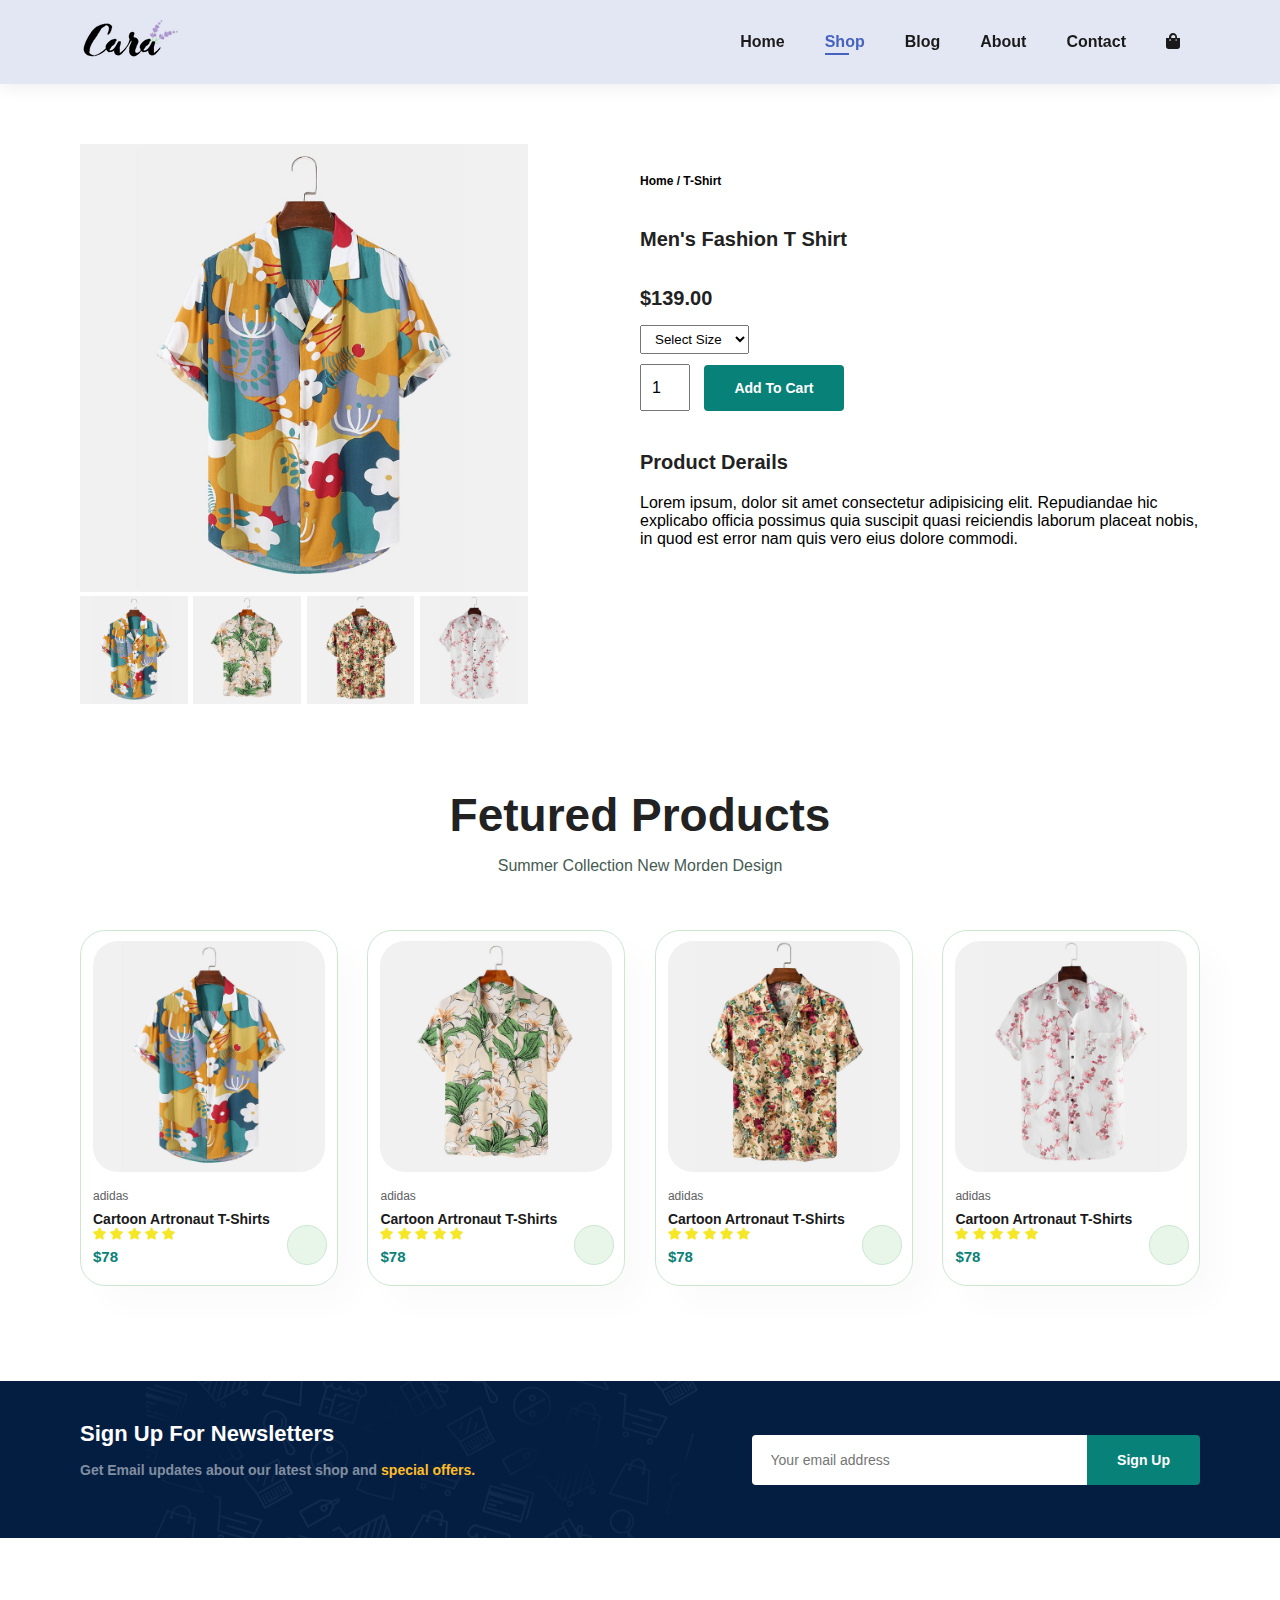
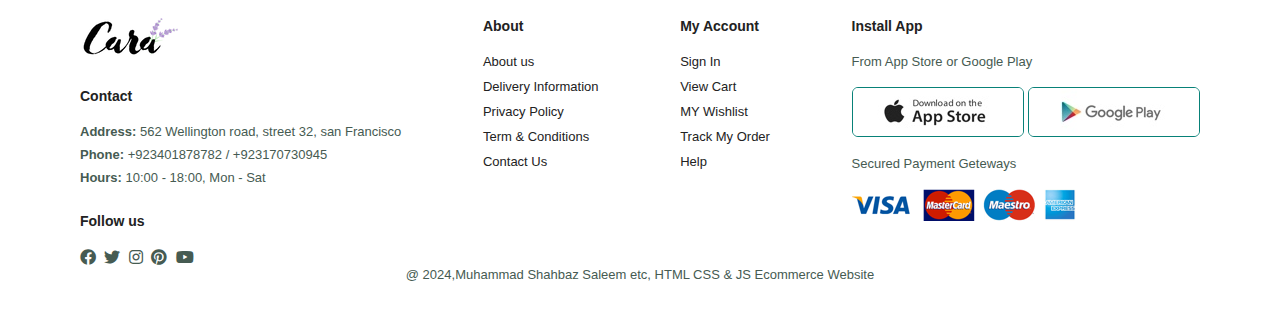
<file: sproduct.html>
<!DOCTYPE html>
<html lang="en">

<head>
    <meta charset="UTF-8">
    <meta name="viewport" content="width=device-width, initial-scale=1.0">
    <title>Shahbaz Ecommerce Web</title>
    <link rel="stylesheet" href="https://pro.fontawesome.com/releases/v5.10.0/css/all.css" />
    <link rel="stylesheet" href="style.css">
</head>

<body>

    <section id="header">
        <a href="#">
            <img src="img/logo.png" class="logo" alt="">
        </a>

        <div>
            <ul id="navbar">
                <li><a href="index.html">Home</a></li>
                <li><a class="active" href="shop.html">Shop</a></li>
                <li><a href="blog.html">Blog</a></li>
                <li><a href="about.html">About</a></li>
                <li><a href="contact.html">Contact</a></li>
                <li id="ig-bag"><a href="chart.html"><i class="fa fa-shopping-bag"></i></a></li>
                <a href="#" id="close"><i class="fa fa-times"></i></a>
            </ul>
        </div>
        <div id="mobile">
            <a href="chart.html"><i class="fa fa-shopping-bag"></i></a>
            <i id="bar" class="fa fa-outdent"></i>
        </div>
    </section>

    <section id="prodetails" class="section-p1">
        <div class="single-pro-img">
            <img src="img/products/f1.jpg" width="100%" id="MainImg" alt="">
            <div class="small-img-group">
                <div class="small-img-col">
                    <img src="img/products/f1.jpg" width="100%" class="small-img">
                </div>
                <div class="small-img-col">
                    <img src="img/products/f2.jpg" width="100%" class="small-img">
                </div>
                <div class="small-img-col">
                    <img src="img/products/f3.jpg" width="100%" class="small-img">
                </div>
                <div class="small-img-col">
                    <img src="img/products/f4.jpg" width="100%" class="small-img">
                </div>
            </div>
        </div>
        <div class="single-pro-detail">
            <h6>Home / T-Shirt</h6>
            <h4>Men's Fashion T Shirt</h4>
            <h2>$139.00</h2>
            <select>
                <option>Select Size</option>
                <option>XL</option>
                <option>XXL</option>
                <option>Small</option>
                <option>Large</option>
            </select>
            <input type="number" value="1">
            <button class="normal">Add To Cart</button>
            <h4>Product Derails</h4>
            <span>Lorem ipsum, dolor sit amet consectetur adipisicing elit. Repudiandae hic explicabo officia possimus
                quia suscipit quasi reiciendis laborum placeat nobis, in quod est error nam quis vero eius dolore
                commodi.</span>

        </div>
    </section>

    <section id="product1" class="section-p1">

        <h2>Fetured Products</h2>
        <p>Summer Collection New Morden Design</p>
        <div class="pro-container">
            <div class="pro">
                <img src="img/products/f1.jpg" alt="">
                <div class="des">
                    <span>adidas</span>
                    <h5>Cartoon Artronaut T-Shirts</h5>
                    <div class="star">
                        <i class="fa fa-star"></i>
                        <i class="fa fa-star"></i>
                        <i class="fa fa-star"></i>
                        <i class="fa fa-star"></i>
                        <i class="fa fa-star"></i>
                    </div>
                    <h4>$78</h4>
                </div>
                <a href="#"><i class="fa fa-shopping-cart cart"></i></a>
            </div>

            <div class="pro">
                <img src="img/products/f2.jpg" alt="">
                <div class="des">
                    <span>adidas</span>
                    <h5>Cartoon Artronaut T-Shirts</h5>
                    <div class="star">
                        <i class="fa fa-star"></i>
                        <i class="fa fa-star"></i>
                        <i class="fa fa-star"></i>
                        <i class="fa fa-star"></i>
                        <i class="fa fa-star"></i>
                    </div>
                    <h4>$78</h4>
                </div>
                <a href="#"><i class="fa fa-shopping-cart cart"></i></a>
            </div>

            <div class="pro">
                <img src="img/products/f3.jpg" alt="">
                <div class="des">
                    <span>adidas</span>
                    <h5>Cartoon Artronaut T-Shirts</h5>
                    <div class="star">
                        <i class="fa fa-star"></i>
                        <i class="fa fa-star"></i>
                        <i class="fa fa-star"></i>
                        <i class="fa fa-star"></i>
                        <i class="fa fa-star"></i>
                    </div>
                    <h4>$78</h4>
                </div>
                <a href="#"><i class="fa fa-shopping-cart cart"></i></a>
            </div>

            <div class="pro">
                <img src="img/products/f4.jpg" alt="">
                <div class="des">
                    <span>adidas</span>
                    <h5>Cartoon Artronaut T-Shirts</h5>
                    <div class="star">
                        <i class="fa fa-star"></i>
                        <i class="fa fa-star"></i>
                        <i class="fa fa-star"></i>
                        <i class="fa fa-star"></i>
                        <i class="fa fa-star"></i>
                    </div>
                    <h4>$78</h4>
                </div>
                <a href="#"><i class="fa fa-shopping-cart cart"></i></a>
            </div>
        </div>

        </div>
    </section>

    <section id="newsletter" class="section-p1 section-m1">
        <div class="newtext">
            <h4>Sign Up For Newsletters</h4>
            <p>Get Email updates about our latest shop and <span>special offers.</span> </p>
        </div>
        <div class="form">
            <input type="text" placeholder="Your email address" name="" id="">
            <button class="normal">Sign Up</button>
        </div>
    </section>

    <footer class="section-p1">
        <div class="col">
            <img class="logo" src="img/logo.png" alt="">
            <h4>Contact</h4>
            <p><strong>Address: </strong> 562 Wellington road, street 32, san Francisco</p>
            <p><strong>Phone: </strong> +923401878782 / +923170730945</p>
            <p><strong>Hours: </strong> 10:00 - 18:00, Mon - Sat</p>
            <div class="follow">
                <h4>Follow us</h4>
                <div class="icon">
                    <i class="fab fa-facebook"></i>
                    <i class="fab fa-twitter"></i>
                    <i class="fab fa-instagram"></i>
                    <i class="fab fa-pinterest"></i>
                    <i class="fab fa-youtube"></i>
                </div>
            </div>
        </div>
        <div class="col">
            <h4>About</h4>
            <a href="#">About us</a>
            <a href="#">Delivery Information</a>
            <a href="#">Privacy Policy</a>
            <a href="#">Term & Conditions</a>
            <a href="#">Contact Us</a>
        </div>
        <div class="col">
            <h4>My Account</h4>
            <a href="#">Sign In</a>
            <a href="#">View Cart</a>
            <a href="#">MY Wishlist</a>
            <a href="#">Track My Order</a>
            <a href="#">Help</a>
        </div>

        <div class="col install">
            <h4>Install App</h4>
            <p>From App Store or Google Play</p>
            <div class="row">
                <img src="img/pay/app.jpg" alt="">
                <img src="img/pay/play.jpg" alt="">
            </div>
            <p>Secured Payment Geteways </p>
            <img src="img/pay/pay.png" alt="">
        </div>

        <div class="copyright">
            <p>@ 2024,Muhammad Shahbaz Saleem etc, HTML CSS & JS Ecommerce Website</p>
        </div>

    </footer>

    <script>
        let MainImg = document.getElementById("MainImg");
        let smallimg = document.getElementsByClassName("small-img");

        smallimg[0].onclick =function(){
            MainImg.src = smallimg[0].src;
        }
        smallimg[1].onclick =function(){
            MainImg.src = smallimg[1].src;
        }
        smallimg[2].onclick =function(){
            MainImg.src = smallimg[2].src;
        }
        smallimg[3].onclick =function(){
            MainImg.src = smallimg[3].src;
        }
        
    </script>
    <script src="script.js"></script>
</body>

</html>
</file>
<file: style.css>
*{
    margin: 0;
    padding: 0;
    box-sizing: border-box;
    font-family: 'Spartan', sans-serif;
}

h1{
    font-size: 50px;
    line-height: 64px;
    color: #222;
}

h2{
    font-size: 46px;
    line-height: 54px;
    color: #222;
}

h4{
    
    font-size: 20px;
    
    color: #222;
}

h6{
    font-size: 12px;
    font-weight: 700;
}

 p{
     font-size: 16px;
     color: #465b52;
     margin: 15px 0 20px 0;

 }

 .section-p1{
    padding: 40px 80px;
 }

 .section-m1{
    margin: 40px 0;
 }

 button.normal{
     font-size: 14px;
     font-weight: 600;
     padding: 15px 30px;
     color: #000;
     background-color: white;
     border-radius: 4px;
     cursor: pointer;
     border: none;
     outline: none;
     transition: 0.2s;
 }

 button.white{
     font-size: 13px;
     font-weight: 600;
     padding: 11px 18px;
     color: white;
     background-color: transparent;
     /* border-radius: 4px; */
     cursor: pointer;
     border: 1px solid white;
     outline: none;
     transition: 0.2s;
 }

 body{

    width: 100%;
 }

 /* Header Start */

 #header{
    display: flex;
    align-items: center;
    justify-content: space-between;
    padding: 20px 80px;
    background: #E3E6F3;
    box-shadow: 0 5px 15px rgba(0,0,0,0.06);
    position: sticky;
    top: 0%;
    left: 0%;
    z-index: 999;
 }

 #navbar{
    display: flex;
    align-items: center;
    justify-content: center;
 }

 #navbar li{
    list-style: none;
    padding: 0 20px;
    position: relative;
}

 #navbar li a{
    text-decoration: none;
    font-size: 16px;
    font-weight: 600;
    color: #1a1a1a;
    transition: 0.3ease;
 }

 #navbar li a:hover,
 #navbar li a.active{
    color: rgb(70, 99, 192);
 }

 #navbar li a.active::after,
 #navbar li a:hover::after {
    content: "";
    width: 30%;
    height: 2px;
    background: rgb(70, 99, 192);
    position: absolute;
    bottom: -4px;
    left: 20px;
 }

 #mobile{
    display: none;
 }

 #close{
    display: none;
 }

 /* Home Page  */

 #hero{
    background-image: url("img/hero4.png");
    height: 90vh;
    width: 100%;
    background-size: cover;
    background-position: top 25% right 0;
    padding: 0 80px;
    display: flex;
    flex-direction: column;
    align-items: flex-start;
    justify-content: center;
 }

 #hero h4{
    padding: 15px;
 } 
 
 #hero h1{
    color: rgb(70, 99, 192);;
 }

#hero button{
    background-image: url(img/button.png);
    background-color: transparent;
    border: none;
    color: rgb(70, 99, 192);
    padding: 14px 80px 14px 65px;
    background-repeat: no-repeat;
    cursor: pointer;
    font-weight: 700;
    font-size: 15px;
}

#feature{
    display: flex;
    align-items: center;
    justify-content: space-between;
    flex-wrap: wrap;
}

#feature .fe-box{
    width: 180px;
    text-align: center;
    padding: 25px 15px;
    box-shadow: 20px 20px 34px rgba(0,0,0,0.03);
    border: 1px solid #cce7d0;
    border-radius: 4px;
    margin: 15px 0;
}  

#feature .fe-box:hover{
    box-shadow: 10px 10px 54px rgba(76,63,221,0.1);
}

#feature .fe-box img{
    width: 100%;
    margin-bottom: 10px;

}

#feature .fe-box h6{
    display: inline;
    padding: 9px 8px 6px 8px;
    line-height: 1;
    border-radius: 4px;
    color: rgb(70, 99, 192);
    background-color: #fddde4;
}

#feature .fe-box:nth-child(2) h6{
    background-color: #bdedf3;

}
#feature .fe-box:nth-child(3) h6{
    background-color: #8ae97e;

}
#feature .fe-box:nth-child(4) h6{
    background-color: #f3b9f0;

}
#feature .fe-box:nth-child(5) h6{
    background-color: #e7eeab;

}
#feature .fe-box:nth-child(6) h6{
    background-color: #bdedf3;

}


#product1{
    text-align: center;
}

#product1 .pro-container{
    display: flex;
    justify-content: space-between;
    padding-top: 20px;
    flex-wrap: wrap;
}

#product1 .pro{
    width: 23%;
    min-width: 250px ;
    padding: 10px 12px;
    border: 1px solid #cce7d0;
    border-radius: 25px;
    cursor: pointer;
    box-shadow: 20px 20px 30px rgba(0,0,0,0.02);
    margin:  15px 0;
    transition: 0.2s ease;
    position: relative;
}

#product1 .pro:hover{
    box-shadow: 20px 20px 30px rgba(0,0,0,0.06);
}

#product1 .pro img{
    width: 100%;
    border-radius: 25px;
}

#product1 .pro .des{
    text-align: start;
    padding: 10px 0; 
}

#product1 .pro .des span{
    color: #606063;
    font-size: 12px;
}

#product1 .pro .des h5{
    padding-top: 7px;
    color: #1a1a1a;
    font-size: 14px;

}

#product1 .pro .des .star{
    color: #f5e725;
    font-size: 12px;
}

#product1 .pro .des h4{
    padding-top: 7px;
    font-size: 15px;
    font-weight: 700;
    color: #088178;
}

#product1 .pro .cart{
    width: 40px;
    height: 40px;
    line-height: 40px;
    border-radius: 50px;
    background-color: #e8f6ea;
    font-weight: 500;
    color: #088178;
    border: 1px solid #cce7d0;
    position: absolute;
    bottom:  20px;
    right: 10px;
}

#bannar{
    display: flex;
    flex-direction: column;
    justify-content: center;
    text-align: center;
    align-items: center;
    background-image: url("img/banner/b2.jpg");
    min-width: 100%;
    height: 40vh;
    background-size: cover;
    background-position: center;
}


#bannar h4{
    color: white;
    font-size: 16px;
}

#bannar h2{
        color: white;
        font-size: 30px;
        padding: 10px 0;
}

#bannar h2 span{
        color: red;
        font-size: 30px;
        padding: 10px 0;
}

#bannar button:hover{
    background-color: #088178;
    color: white;
}

#sm-bannar{
    display: flex;
    justify-content: space-between;
    flex-wrap: wrap;
}

#sm-bannar .bannar-box{
    display: flex;
    flex-direction: column;
    justify-content: center;
    align-items: flex-start;
    background-image: url("img/banner/b17.jpg");
    min-width: 580px;
    height: 50vh;
    background-size: cover;
    background-position: center;
    padding: 30px; 
}

#sm-bannar .bannar-box2{
    background-image: url("img/banner/b10.jpg");
}

#sm-bannar h4{
    color: white;
    font-size: 20px;
    font-weight: 300;

}

#sm-bannar h2{
    color: white;
    font-size: 28px;
    font-weight: 800;

}

#sm-bannar span{
    color: white;
    font-size: 14px;
    font-weight: 500;
    padding-bottom: 15px;
}

#sm-bannar .bannar-box:hover button{
    background: #088178;
    border: 1px solid #088178;
}

#bannar3{
    display: flex;
    justify-content: space-between;
    flex-wrap: wrap;
    padding: 0 80px;
}

#bannar3 .bannar-box{
    display: flex;
    flex-direction: column;
    justify-content: center;
    align-items: flex-start;
    background-image: url("img/banner/b7.jpg");
    min-width: 30%;
    height: 30vh;
    background-size: cover;
    background-position: center;
    padding: 20px;
    margin-bottom: 20px; 
}

#bannar3 .bannar-box2{
    background-image: url("img/banner/b4.jpg");
}

#bannar3 .bannar-box3{
    background-image: url("img/banner/b18.jpg");
}

#bannar3 h2{
    color: white;
    font-weight: 900;
    font-size: 22px;
}

#bannar3 h3{
    color: red;
    font-weight: 800;
    font-size: 15px;
}

#newsletter{
    display: flex;
    justify-content: space-between;
    flex-wrap: wrap;
    align-items: center;
    background-image: url("img/banner/b14.png");
    background-repeat: no-repeat;
    background-position: 20% 30%;
    background-color: #041e42;
}

#newsletter h4{
    color: white;
    font-size: 22px;
    font-weight: 600;
}

#newsletter p{
    color: #818ea0;
    font-size: 14px;
    font-weight: 600;
}

#newsletter p span{
    color: #ffbd27; 
}

#newsletter .form{
    display: flex;
    width: 40%;
    
}

#newsletter input{
    height: 3.125rem;
    padding: 0 1.25em;
    font-size: 14px;
    width: 100%;
    border: 1px solid transparent;
    border-radius: 4px;
    outline: none;
    border-top-right-radius: 0;
    border-bottom-right-radius: 0;
}

#newsletter button{
    background-color: #088178;
    color: white;
    white-space: nowrap;
    border-top-left-radius: 0;
    border-bottom-left-radius: 0;
}


footer{
    display: flex;
    flex-wrap: wrap;
    justify-content: space-between; 
}

footer .col{
    display: flex;
    flex-direction: column;
    align-items: flex-start;
    margin-bottom: 2opx;
}

footer .logo{
    margin-bottom: 30px;
}

footer h4{
    font-size: 14px;
    padding-bottom: 20px;
}

footer p{
    font-size: 13px;
    margin: 0 0 8px 0;
}

footer a{
    font-size: 13px;
    color: #222;
    text-decoration: none;
    margin-bottom: 10px;
}

footer .follow{
    margin-top: 20px;
}

footer .follow i{
    color: #465b52;
    padding-right: 4px;
    cursor: pointer;
}

footer .install .row img{
    border: 1px solid #088178;
    border-radius: 6px;
}

footer .install img{
     margin: 10px 0 15px 0;
}

footer .follow i:hover,
footer a:hover {
    color: #088178;
}

footer .copyright{
    width: 100%;
    text-align: center; 
}

/* Shop Page */

#page-header{
    background-image: url("img/banner/b1.jpg");
    width: 100%;
    height: 40vh;
    background-size: cover;
    display: flex;
    justify-content: center;
    text-align: center;
    flex-direction: column;
}

#page-header h2,
#page-header p{
    color: white;
}

#pagination{
    text-align: center;
}

#pagination a{
    text-decoration: none;
    background-color: #088178;
    padding: 15px 20px;
    border-radius: 4px;
    color: white;
    font-weight: 600;

}


#prodetails{
    display: flex;
    margin-top: 20px;
}


#prodetails .single-pro-img{
    width: 40%;
    margin-right: 10%;

}
.small-img-group{
    display: flex;
    justify-content: space-between;
}
.small-img-col{
    flex-basis: 24%;
    cursor: pointer;
}

#prodetails .single-pro-detail{
    width: 50%;
    padding-top: 30px;
}

#prodetails .single-pro-detail h4{
    padding: 40px 0 20px 0;
}
#prodetails .single-pro-detail h2{
    font-size: 20px;
}
#prodetails .single-pro-detail select{
    display: block;
    padding: 5px 10px;
    margin-bottom: 10px;
}

#prodetails .single-pro-detail input{
    width: 50px;
    height: 47px;
    padding-left: 10px;
    font-size: 16px;
    margin-right: 10px;
}
#prodetails .single-pro-detail input:focus{
    outline: none;
}
#prodetails .single-pro-detail button{
    background-color: #088178;
    color: white;
}



/*Start Media Query */

@media (max-width:799px) {

    .section-p1 {
        padding: 40px 40px;
    }

    #navbar {
        display: flex;
        flex-direction: column;
        align-items: flex-start;
        justify-content: flex-start;
        position: fixed;
        top: 0;
        right: -300px;
        height: 100vh;
        width: 300px;
        background-color: #E3E6F3;
        box-shadow: 0 40px 60px rgba(0,0,0,0.01);
        padding: 80px 0 0 10px;
        transition: 0.3s;
    }

#navbar.active{
    right: 0px;
}
    #navbar li{
        margin-bottom: 25px;
    }

    #mobile{
        display: flex;
        align-items: center;
    }

    #mobile i{
        color: #1a1a1a;
        font-size: 24px;
        padding-left: 20px;
    }

    #close{
        display: flex;
        position: absolute;
        top: 30px;
        left: 30px;
        color: #222;
        font-size: 24px;
        text-decoration: none
        ;
    }

    #ig-bag{
        display: none;
    }


    #hero {
        height: 70vh; 
        padding: 0 80px;
        background-position: top 30% right 30%;
    }

    #feature {
        justify-content: center;
    }

    #feature .fe-box {
        margin: 15px 15px;
    }

    #product1 .pro-container {
        justify-content: center; 
    }

    #product1 .pro {
        
        margin: 15px;
        
    }

    #bannar {
        
        height: 20vh;
        
    }

    #sm-bannar .bannar-box {
        
        width: 100%;
        height: 30vh;
        
    }

    #bannar3 {
        padding: 0 40px;
    }

    #bannar3 .bannar-box {
       
        width: 28%;
        
    }

    #newsletter .form {
        width: 70%;
    }
}


@media (max-width: 477px) {

    #header {
        
        padding: 10px 30px;
        
    }
    h1 {
        font-size: 38px;
    }
    h2 {
        font-size:32px;
      
    }

    #hero {
       
        padding: 0 20px;
        background-position: 55%;
    }
    #feature {
        justify-content: space-between;
    }
    #feature .fe-box {
        width: 150px;
        margin: 0 0 15px 0;
    }
    #product1 .pro {
        width: 100%;
    }
    #bannar {
        background-position: 55%;
        height: 40vh;
    }
    #sm-bannar .bannar-box {
        min-width: 100px !important;
        height: 40vh;

    }
    #newsletter .form {
        width: 100%;
    }
    #bannar3 .bannar-box {
        width: 100%;
    }
    footer .copyright {
        width: 100%;
        text-align: left;
    }
    #bannar3 {
        padding: 0 20px;
    }
    .section-p1 {
        padding: 40px 20px;
    }
    
}
</file>
